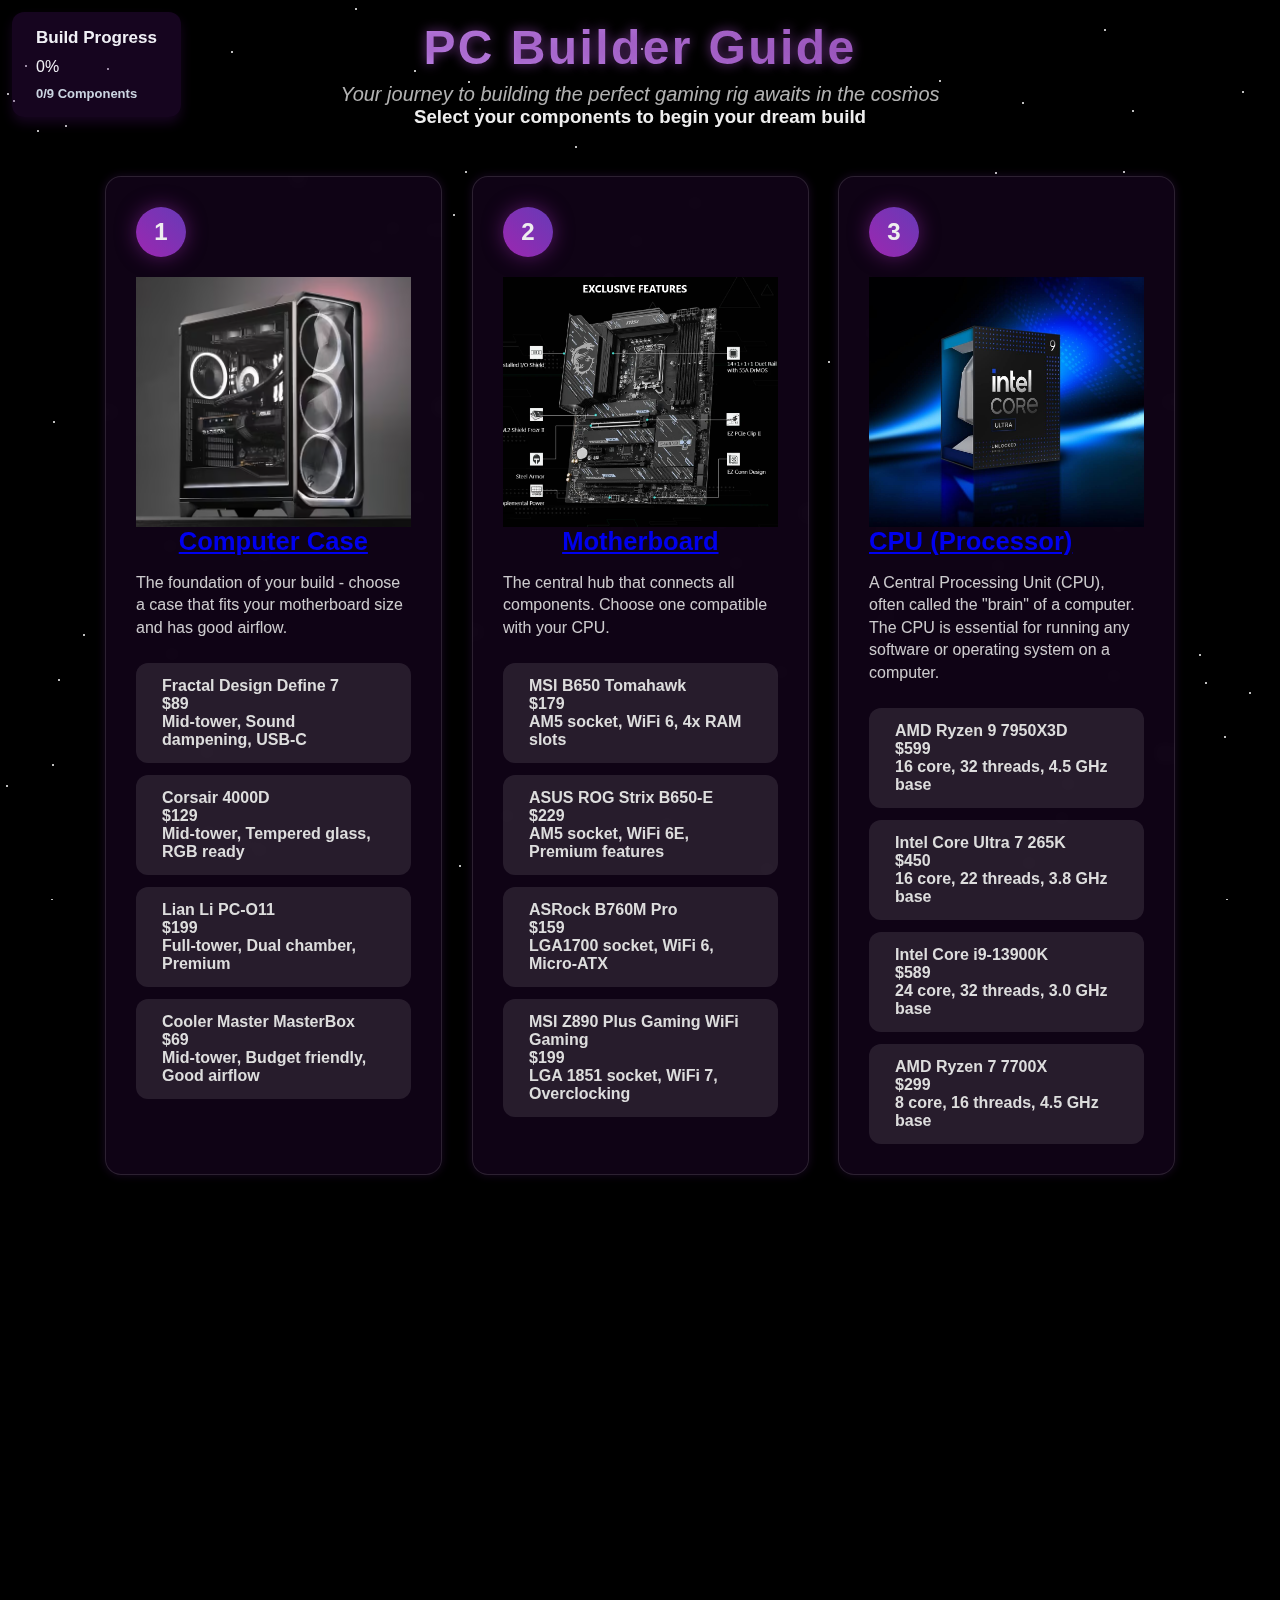
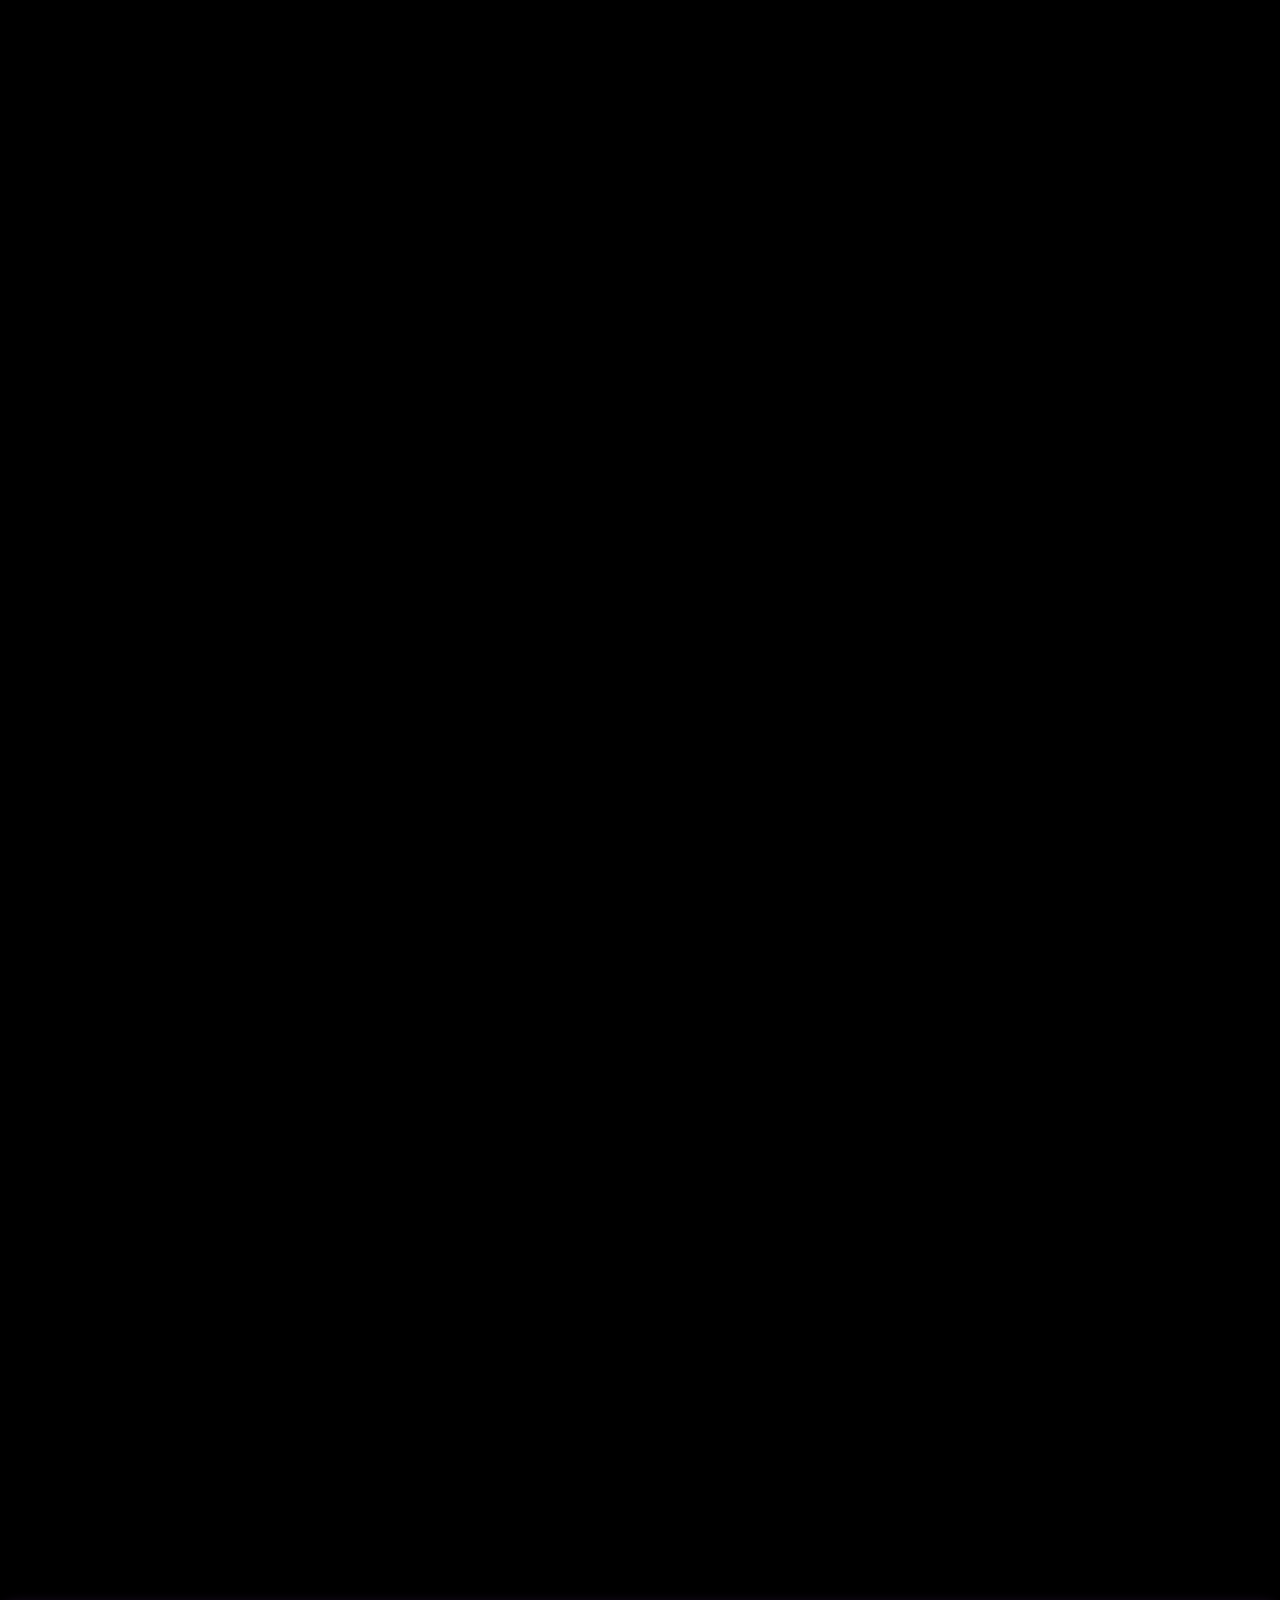
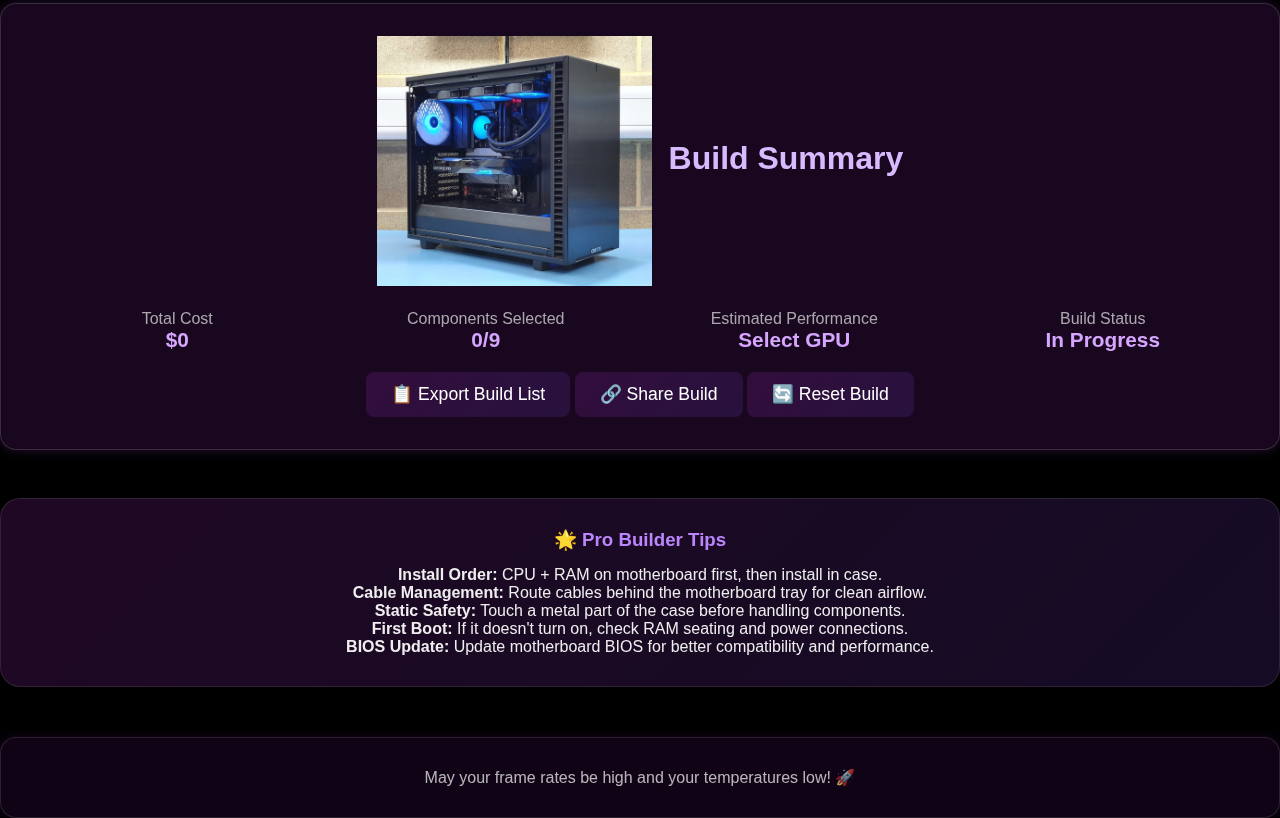
<file: index2.html>
<!DOCTYPE html>
<html lang="en">

<head>
    <meta charset="UTF-8" />
    <meta name="viewport" content="width=device-width, initial-scale=1.0" />
    <title>PC Builder Guide - Galaxy Edition</title>
    <link rel="stylesheet" href="style.css" />
</head>

<body>
    <!-- Star background -->
    <div class="stars"></div>

    <!-- Build progress widget -->
    <div class="build-progress">
        <h4>Build Progress</h4>
        <div class="progress-circle" id="progressCircle">0%</div>
        <div id="progressText">0/9 Components</div>
    </div>

    <!-- Main container -->
    <div class="container">
        <!-- Header Section -->
        <header class="header">
            <h1>PC Builder Guide</h1>
            <p class="subtitle">Your journey to building the perfect gaming rig awaits in the cosmos</p>
            <h3>Select your components to begin your dream build</h3>
        </header>

        <!-- Build Steps (Start with CASE and include all components) -->
        <section class="build-steps" id="buildSteps">
            <!-- STEP 1: Case -->
            <div class="step" data-component="case">
                <div class="step-header">
                    <div class="step-number">1</div>
                    <div class="step-checkbox"></div>
                </div>
                <h3>
                    <a href="Images\Meshify-3_Black.avif" class="step-link" target="_blank">
                        <img src="Images\Meshify-3_Black.avif" alt="Computer Case Icon" class="step-icon" loading="lazy" />
                        <span class="step-text">Computer Case</span>
                    </a>
                </h3>
                <p>The foundation of your build - choose a case that fits your motherboard size and has good airflow.
                </p>
                <div class="component-selector">
                    <div class="component-option" data-component="case" data-price="89" data-name="Fractal Design Define 7">
                        <div class="component-name">Fractal Design Define 7</div>
                        <div class="component-price">$89</div>
                        <div class="component-specs">Mid-tower, Sound dampening, USB-C</div>
                    </div>
                    <div class="component-option" data-component="case" data-price="129" data-name="Corsair 4000D">
                        <div class="component-name">Corsair 4000D</div>
                        <div class="component-price">$129</div>
                        <div class="component-specs">Mid-tower, Tempered glass, RGB ready</div>
                    </div>
                    <div class="component-option" data-component="case" data-price="199" data-name="Lian Li PC-O11">
                        <div class="component-name">Lian Li PC-O11</div>
                        <div class="component-price">$199</div>
                        <div class="component-specs">Full-tower, Dual chamber, Premium</div>
                    </div>
                    <div class="component-option" data-component="case" data-price="69" data-name="Cooler Master MasterBox">
                        <div class="component-name">Cooler Master MasterBox</div>
                        <div class="component-price">$69</div>
                        <div class="component-specs">Mid-tower, Budget friendly, Good airflow</div>
                    </div>
                </div>
            </div>

            <!-- STEP 2: Motherboard -->
            <div class="step" data-component="motherboard">
                <div class="step-header">
                    <div class="step-number">2</div>
                    <div class="step-checkbox"></div>
                </div>
                <h3>
                    <a href="Images/MSI_Tomahawk.jpg" class="step-link" target="_blank">
                        <img src="Images/MSI_Tomahawk.jpg" alt="Motherboard Icon" class="step-icon" loading="lazy" />
                        <span class="step-text">Motherboard</span>
                    </a>
                </h3>
                <p>The central hub that connects all components. Choose one compatible with your CPU.</p>
                <div class="component-selector">
                    <div class="component-option" data-component="motherboard" data-price="179" data-name="MSI B650 Tomahawk"
                        data-socket="AM5">
                        <div class="component-name">MSI B650 Tomahawk</div>
                        <div class="component-price">$179</div>
                        <div class="component-specs">AM5 socket, WiFi 6, 4x RAM slots</div>
                    </div>
                    <div class="component-option" data-component="motherboard" data-price="229" data-name="ASUS ROG Strix B650-E"
                        data-socket="AM5">
                        <div class="component-name">ASUS ROG Strix B650-E</div>
                        <div class="component-price">$229</div>
                        <div class="component-specs">AM5 socket, WiFi 6E, Premium features</div>
                    </div>
                    <div class="component-option" data-component="motherboard" data-price="159" data-name="ASRock B760M Pro"
                        data-socket="LGA1700">
                        <div class="component-name">ASRock B760M Pro</div>
                        <div class="component-price">$159</div>
                        <div class="component-specs">LGA1700 socket, WiFi 6, Micro-ATX</div>
                    </div>
                    <div class="component-option" data-component="motherboard" data-price="199"
                        data-name="MSI Z890 Plus Gaming WiFi Gaming" data-socket="LGA1700">
                        <div class="component-name">MSI Z890 Plus Gaming WiFi Gaming</div>
                        <div class="component-price">$199</div>
                        <div class="component-specs">LGA 1851 socket, WiFi 7, Overclocking</div>
                    </div>
                </div>
            </div>
            <!-- STEP 3: CPU-->
            <div class="step" data-component="CPU">
                <div class="step-header">
                    <div class="step-number">3</div>
                    <div class="step-checkbox"></div>
                </div>
                <h3>
                    <a href="Images/Intel_coreUltra9.jpg" class="step-link" target="_blank">
                        <img src="Images/Intel_coreUltra9.jpg" alt="CPU Icon" class="step-icon" loading="lazy" />
                        <span>CPU (Processor)</span>
                    </a>
                </h3>
                <p>A Central Processing Unit (CPU), often called the "brain" of a computer. The CPU is essential for
                    running any software or operating system on a computer.</p>
                <div class="component-selector">
                    <div class="component-option" data-component="CPU" data-price="599" data-name="AMD Ryzen 9 7950X3D">
                        <div class="component-name">AMD Ryzen 9 7950X3D</div>
                        <div class="component-price">$599</div>
                        <div class="component-specs">16 core, 32 threads, 4.5 GHz base</div>
                    </div>
                    <div class="component-option" data-component="CPU" data-price="450" data-name="Intel Core Ultra 7 265">
                        <div class="component-name">Intel Core Ultra 7 265K</div>
                        <div class="component-price">$450</div>
                        <div class="component-specs">16 core, 22 threads, 3.8 GHz base</div>
                    </div>
                    <div class="component-option" data-component="CPU" data-price="589" data-name="Intel Core i9-13900K">
                        <div class="component-name">Intel Core i9-13900K</div>
                        <div class="component-price">$589</div>
                        <div class="component-specs">24 core, 32 threads, 3.0 GHz base</div>
                    </div>
                    <div class="component-option" data-component="CPU" data-price="299" data-name="AMD Ryzen 7 7700X">
                        <div class="component-name">AMD Ryzen 7 7700X</div>
                        <div class="component-price">$299</div>
                        <div class="component-specs">8 core, 16 threads, 4.5 GHz base</div>
                    </div>
                </div>
            </div>

            <!-- STEP 4: CPU Cooling Fan-->
            <div class="step" data-component="CPU-cooling-fan">
                <div class="step-header">
                    <div class="step-number">4</div>
                    <div class="step-checkbox"></div>
                </div>
                <h3>
                    <a href="Images/CPU_Fan.webp" class="step-link" target="_blank">
                        <img src="Images/CPU_Fan.webp" alt="CPU Fan Icon" class="step-icon" loading="lazy" />
                        <span>CPU Cooling Fan</span>
                    </a>
                </h3>
                <p>Keeps your processor cool under load. Choose between air and liquid cooling.</p>
                <div class="component-selector">
                    <div class="component-option" data-component="CPU-cooling-fan" data-price="35" data-name="Cooler Master Hyper 212">
                        <div class="component-name">Cooler Master Hyper 212</div>
                        <div class="component-price">$35</div>
                        <div class="component-specs">Air cooling, 120mm fan, Budget</div>
                    </div>
                    <div class="component-option" data-component="CPU-cooling-fan" data-price="89" data-name="Noctua NH-D15">
                        <div class="component-name">Noctua NH-D15</div>
                        <div class="component-price">$89</div>
                        <div class="component-specs">Air cooling, Dual 140mm fans, Premium</div>
                    </div>
                    <div class="component-option" data-component="CPU-cooling-fan" data-price="129" data-name="Corsair H100i">
                        <div class="component-name">Corsair H100i</div>
                        <div class="component-price">$129</div>
                        <div class="component-specs">40mm AIO, RGB lighting, Liquid</div>
                    </div>
                    <div class="component-option" data-component="CPU-cooling-fan" data-price="179" data-name="Arctic Liquid Freezer II 280">
                        <div class="component-name">Arctic Liquid Freezer II 280</div>
                        <div class="component-price">$179</div>
                        <div class="component-specs">280mm AIO, Excellent performance</div>
                    </div>
                </div>
            </div>

            <!-- STEP 5: RAM (Memory)-->
            <div class="step" data-component="RAM (Memory)">
                <div class="step-header">
                    <div class="step-number">5</div>
                    <div class="step-checkbox"></div>
                </div>
                <h3>
                    <a href="Images/DDR5_Ram.jpg" class="step-link" target="_blank">
                        <img src="Images/DDR5_Ram.jpg" alt="RAM Icon" class="step-icon" loading="lazy" />
                        <span>RAM (Memory)</span>
                    </a>
                </h3>
                <p>System memory for multitasking. 16GB minimum for gaming, 32GB for content creation</p>
                <div class="component-selector">
                    <div class="component-option" data-component="RAM" data-price="89" data-name="Corsair Vengeance LPX 16GB">
                        <div class="component-name">Corsair Vengeance LPX 16GB</div>
                        <div class="component-price">$89</div>
                        <div class="component-specs">DDR4-3200, 2x8GB, CL16t</div>
                    </div>
                    <div class="component-option" data-component="RAM" data-price="139" data-name="G.Skill Trident Z5 32GB">
                        <div class="component-name">G.Skill Trident Z5 32GB</div>
                        <div class="component-price">$139</div>
                        <div class="component-specs">DDR5-5600, 2x16GB</div>
                    </div>
                    <div class="component-option" data-component="RAM" data-price="119" data-name="TEAMGROUP T-Create Expert CL30">
                        <div class="component-name">TEAMGROUP T-Create Expert CL30 32GB</div>
                        <div class="component-price">$119</div>
                        <div class="component-specs">DDR5-6000, 2x16GB</div>
                    </div>
                    <div class="component-option" data-component="RAM" data-price="119" data-name="Arctic Liquid Freezer II 280">
                        <div class="component-name">Kingston Fury Beast 32GB</div>
                        <div class="component-price">$119</div>
                        <div class="component-specs">DDR4-3200, 2x16GB</div>
                    </div>
                </div>
            </div>

            <!-- STEP 6: Storage-->
            <div class="step" data-component="Storage">
                <div class="step-header">
                    <div class="step-number">6</div>
                    <div class="step-checkbox"></div>
                </div>
                <h3>
                    <a href="Images/NVME_2TB.jpg" class="step-link" target="_blank">
                        <img src="Images/NVME_2TB.jpg" alt="NVME Icon" class="step-icon" loading="lazy" />
                        <span>NVME Storage</span>
                    </a>
                </h3>
                <p>Fast SSD storage for your operating system and games.</p>
                <div class="component-selector">
                    <div class="component-option" data-component="Storage" data-price="89" data-name="Samsung 980 1TB">
                        <div class="component-name">Samsung 980 1TB</div>
                        <div class="component-price">$89</div>
                        <div class="component-specs">PCIe 3.0, 3500MB/s read</div>
                    </div>
                    <div class="component-option" data-component="Storage" data-price="129" data-name="WD Black SN850X 1TB">
                        <div class="component-name">WD Black SN850X 1TB</div>
                        <div class="component-price">$129</div>
                        <div class="component-specs">PCIe 4.0, 7300MB/s read</div>
                    </div>
                    <div class="component-option" data-component="Storage" data-price="199" data-name="Samsung 990 Pro 2TB">
                        <div class="component-name">Samsung 990 Pro 2TB</div>
                        <div class="component-price">$199</div>
                        <div class="component-specs">PCIe 4.0, 7450MB/s read</div>
                    </div>
                    <div class="component-option" data-component="Storage" data-price="69" data-name="Kingston NV2 1TB">
                        <div class="component-name">Kingston NV2 1TB</div>
                        <div class="component-price">$69</div>
                        <div class="component-specs">PCIe 4.0, 3500MB/s read</div>
                    </div>
                </div>
            </div>

            <!-- STEP 7: GPU (Graphics Card)-->
            <div class="step" data-component="GPU (Graphics Card)">
                <div class="step-header">
                    <div class="step-number">7</div>
                    <div class="step-checkbox"></div>
                </div>
                <h3>
                    <a href="Images/RTX_5080.jpg" class="step-link" target="_blank">
                        <img src="Images/RTX_5080.jpg" alt="GPU Icon" class="step-icon" loading="lazy" />
                        <span>GPU (Graphics Card)</span>
                    </a>
                </h3>
                <p>The gaming powerhouse. Choose based on your target resolution and performance needs..</p>
                <div class="component-selector">
                    <div class="component-option" data-component="GPU" data-price="299" data-name="AMD Radeon RX 7600">
                        <div class="component-name">AMD Radeon RX 7600</div>
                        <div class="component-price">$299</div>
                        <div class="component-specs">8GB GDDR6 VRAM, 1080p gaming</div>
                    </div>
                    <div class="component-option" data-component="GPU" data-price="599" data-name="Nvidia RTX 4070 Super">
                        <div class="component-name">Nvidia RTX 4070 Super</div>
                        <div class="component-price">$599</div>
                        <div class="component-specs">12GB VRAM, 1440p gaming</div>
                    </div>
                    <div class="component-option" data-component="GPU" data-price="1199" data-name="Nvidia RTX 4080 Super">
                        <div class="component-name">Nvidia RTX 4080 Super</div>
                        <div class="component-price">$1199</div>
                        <div class="component-specs">16GB VRAM, 4K gaming</div>
                    </div>
                    <div class="component-option" data-component="GPU" data-price="1999" data-name="Nvidia RTX 5090">
                        <div class="component-name">Nvidia RTX 5090</div>
                        <div class="component-price">$1999</div>
                        <div class="component-specs">32 GB GDDR7 VRAM, Extreme 4K / 8K gaming with full ray tracing</div>
                    </div>
                </div>
            </div>

            <!-- STEP 8: PSU (Power Supply Unit)-->
            <div class="step" data-component="PSU">
                <div class="step-header">
                    <div class="step-number">8</div>
                    <div class="step-checkbox"></div>
                </div>
                <h3>
                    <a href="Images/MSI_PSU.jpg" class="step-link" target="_blank">
                        <img src="Images/MSI_PSU.jpg" alt="PSU Icon" class="step-icon" loading="lazy" />
                        <span>PSU (Power Supply)</span>
                    </a>
                </h3>
                <p>Powers your entire system. Don't skimp on quality - it protects all your components</p>
                <div class="component-selector">
                    <div class="component-option" data-component="PSU" data-price="89" data-name="Corsair CV650">
                        <div class="component-name">Corsair CV650</div>
                        <div class="component-price">$89</div>
                        <div class="component-specs">650W, 80+ Bronze, 3-year warranty</div>
                    </div>
                    <div class="component-option" data-component="PSU" data-price="129" data-name="Seasonic Focus GX-750">
                        <div class="component-name">Seasonic Focus GX-750</div>
                        <div class="component-price">$129</div>
                        <div class="component-specs">750W, 80+ Gold, Fully modular</div>
                    </div>
                    <div class="component-option" data-component="PSU" data-price="179" data-name="Corsair RM850x">
                        <div class="component-name">Corsair RM850x</div>
                        <div class="component-price">$179</div>
                        <div class="component-specs">850W, 80+ Gold, Zero RPM mode</div>
                    </div>
                    <div class="component-option" data-component="PSU" data-price="199" data-name="EVGA SuperNOVA 1000">
                        <div class="component-name">EVGA SuperNOVA 1000</div>
                        <div class="component-price">$199</div>
                        <div class="component-specs">1000W, 80+ Gold, High-end builds</div>
                    </div>
                </div>
            </div>

            <!-- STEP 9: Mouse & Keyboard-->
            <div class="step" data-component="Peripherals">
                <div class="step-header">
                    <div class="step-number">9</div>
                    <div class="step-checkbox"></div>
                </div>
                <h3>
                    <a href="Images/keyboard_mouse.webp" class="step-link" target="_blank">
                        <img src="Images/keyboard_mouse.webp" alt="Peripherals Icon" class="step-icon-b" loading="lazy" />
                        <span>Mouse & Keyboard</span>
                    </a>
                </h3>
                <p>Complete your setup with quality input devices for the best gaming experience.</p>
                <div class="component-selector">
                    <div class="component-option" data-component="Peripherals" data-price="79" data-name="Logitech G502 + K120">
                        <div class="component-name">Logitech G502 + K120</div>
                        <div class="component-price">$79</div>
                        <div class="component-specs">Gaming mouse + Basic keyboard</div>
                    </div>
                    <div class="component-option" data-component="Peripherals" data-price="159" data-name="Razer DeathAdder V3 + BlackWidow">
                        <div class="component-name">Razer DeathAdder V3 + BlackWidow</div>
                        <div class="component-price">$159</div>
                        <div class="component-specs">Pro gaming mouse + Mechanical keyboard</div>
                    </div>
                    <div class="component-option" data-component="Peripherals" data-price="199" data-name="Corsair M65 + K70 RGB">
                        <div class="component-name">Corsair M65 + K70 RGB</div>
                        <div class="component-price">$199</div>
                        <div class="component-specs">FPS mouse + RGB mechanical keyboard</div>
                    </div>
                    <div class="component-option" data-component="Peripherals" data-price="129" data-name="SteelSeries Rival 650 + Apex 7">
                        <div class="component-name">SteelSeries Rival 650 + Apex 7</div>
                        <div class="component-price">$129</div>
                        <div class="component-specs">Wireless mouse + TKL keyboard</div>
                    </div>
                </div>
            </div>
        </section>
    </div>

    <!-- Build Summary -->
    <section class="summary-card">
        <h3>
            <img src="Images/Complete_PC.jpg" alt="PC Build Icon" class="step-icon" loading="lazy" /> Build Summary
        </h3>
        <div class="summary-grid">
            <div class="summary-item">
                <div class="summary-label">Total Cost</div>
                <div class="summary-value" id="totalCost">$0</div>
            </div>
            <div class="summary-item">
                <div class="summary-label">Components Selected</div>
                <div class="summary-value" id="componentsSelected">0/9</div>
            </div>
            <div class="summary-item">
                <div class="summary-label">Estimated Performance</div>
                <div class="summary-value" id="performanceLevel">Select GPU</div>
            </div>
            <div class="summary-item">
                <div class="summary-label">Build Status</div>
                <div class="summary-value" id="buildStatus">In Progress</div>
            </div>
        </div>
        <div id="button-group">
            <button class="export-btn" onclick="exportBuild()">📋 Export Build List</button>
            <button class="export-btn" onclick="shareBuild()">🔗 Share Build</button>
            <button class="export-btn" onclick="resetBuild()">🔄 Reset Build</button>
        </div>
    </section>

    <!-- Tips Section -->
    <section class="tips">
        <h3>🌟 Pro Builder Tips</h3>
        <p><strong>Install Order:</strong> CPU + RAM on motherboard first, then install in case.</p>
        <p><strong>Cable Management:</strong> Route cables behind the motherboard tray for clean airflow.</p>
        <p><strong>Static Safety:</strong> Touch a metal part of the case before handling components.</p>
        <p><strong>First Boot:</strong> If it doesn't turn on, check RAM seating and power connections.</p>
        <p><strong>BIOS Update:</strong> Update motherboard BIOS for better compatibility and performance.</p>
    </section>

    <footer class="footer">
        <p>May your frame rates be high and your temperatures low! 🚀</p>
    </footer>

    <script src="script.js" defer></script>
</body>

</html>
</file>
<file: style.css>
/* Reset & base */
* {
  margin: 0;
  padding: 0;
  box-sizing: border-box;
}

body {
  background: #000;
  color: #eee;
  font-family: 'Segoe UI', Tahoma, Geneva, Verdana, sans-serif;
  overflow-x: hidden;
  scroll-behavior: smooth;
  -webkit-font-smoothing: antialiased;
  -moz-osx-font-smoothing: grayscale;
}

/* Stars container fixed behind everything */
.stars {
  position: fixed;
  top: 0; left: 0;
  width: 100vw;
  height: 100vh;
  pointer-events: none;
  z-index: -10;
  background: transparent;
  overflow: hidden;
  will-change: transform;
  backface-visibility: hidden;
}

/* Each star is a tiny white dot that twinkles */
.star {
  position: absolute;
  width: 2px;
  height: 2px;
  border-radius: 50%;
  background: white;
  animation: starTwinkle 2s ease-in-out infinite;
  will-change: opacity;
  backface-visibility: hidden;
}

/* Twinkle animation for stars */
@keyframes starTwinkle {
  0%, 100% { opacity: 0.3; }
  50% { opacity: 1; }
}

/* Main container for page content */
.container {
  max-width: 1100px;
  margin: 0 auto;
  padding: 20px 15px;
  position: relative;
  z-index: 10;
}

/* Header section */
.header {
  text-align: center;
  margin-bottom: 3rem;
}

.header h1 {
  font-size: 3rem;
  background: linear-gradient(45deg, #d1a0ff, #8e44ad);
  -webkit-background-clip: text;
  -webkit-text-fill-color: transparent;
  background-clip: text;
  font-weight: 900;
  letter-spacing: 0.05em;
  text-shadow: 0 0 12px rgba(142, 68, 173, 0.7);
  will-change: text-shadow;
}

.subtitle {
  font-size: 1.25rem;
  opacity: 0.75;
  margin-top: 0.5rem;
  font-weight: 500;
  font-style: italic;
}

.step-text{
  text-align: center;
  display: flex;
  justify-content: center; 
  align-items: center;      
}

.build-progress {
  position: fixed;
  font-size: 17px;
  top: 12px;
  left: 12px;
  background: rgba(74, 15, 103, 0.3);
  color: #f0f0f5;
  font-family: 'Segoe UI', Tahoma, Geneva, Verdana, sans-serif;
  padding: 16px 24px;
  border-radius: 12px;
  box-shadow: 0 6px 12px rgba(74, 15, 103, 0.3);
  z-index: 10000;
  display: flex;
  flex-direction: column;
  align-items: flex-start;
  gap: 10px;
  min-width: 160px;
}

#progressCircle {
  font-size: 16px;
  font-weight: 500;
  background: transparent;     
  width: auto;             
  height: auto;
  border-radius: 10px;
  color: #f0f0f5;          
  padding: 0;
  display: inline-block;   
  justify-content: unset;
  align-items: unset;
}

#progressText {
  font-size: 13px;
  font-weight: 700;
  color: #cbd5e1;
}

/* Steps grid */
.build-steps {
  display: grid;
  grid-template-columns: repeat(3, 1fr);
  row-gap: 50px; /* bigger vertical spacing */
  column-gap: 30px; /* keep horizontal spacing */
}

/* Individual step */
.step {
  background: rgba(50, 10, 70, 0.3);
  border-radius: 1rem;
  padding: 30px;
  box-shadow: 0 0 10px rgba(100, 30, 140, 0.25);
  backdrop-filter: blur(8px);
  border: 1px solid rgba(255, 255, 255, 0.12);
  opacity: 0;
  transform: translateY(40px);
  transition: opacity 0.6s ease, transform 0.6s ease;
  will-change: opacity, transform;
  cursor: default;
  position: relative;
  overflow: hidden;
}


.step:hover::before,
.tips:hover::before {
    transform: rotate(45deg) translate(0, 0);
    opacity: 1;
}

.step:hover,
.tips:hover {
    transform: translateY(-10px);
    box-shadow: 0 20px 40px rgba(156, 39, 176, 0.3);
    border-color: rgba(156, 39, 176, 0.5);
}

.step-number {
    display: inline-block;
    width: 50px;
    height: 50px;
    background: linear-gradient(45deg, #9c27b0, #673ab7);
    border-radius: 50%;
    text-align: center;
    line-height: 50px;
    font-weight: bold;
    font-size: 1.5em;
    margin-bottom: 20px;
    box-shadow: 0 0 20px rgba(156, 39, 176, 0.5);
}

.step.visible {
  opacity: 1;
  transform: translateY(0);
}

/* Step heading */
.step h3 {
  font-size: 1.6rem;
  margin-bottom: 1rem;
  color: #cdaeff;
  font-weight: 700;
}

/* Step description */
.step p {
  font-size: 1rem;
  line-height: 1.4;
  opacity: 0.85;
  margin-bottom: 1.5rem;
}

.step-text {
    margin-left: center;
}

.step-icon,
.step-icon-a,
.step-icon-b,
.step-icon-c {
    vertical-align: middle;
    margin-right: 8px;
    object-fit: cover;
    width: 275px;
    height: 250px;
}

.step-icon-b { 
    width: 100px; height: 85px; 
}


/* Component selector container */
.component-selector {
  display: flex;
  flex-direction: column;
  gap: 0.75rem;
}

/* Component options styling */
.component-option {
  padding: 0.75rem 1.5rem;
  border-radius: 0.75rem;
  border: 2px solid transparent;
  background-color: rgba(255 255 255 / 0.1);
  color: #ddd;
  font-weight: 600;
  cursor: pointer;
  transition: background-color 0.3s ease, border-color 0.3s ease, box-shadow 0.3s ease;
  will-change: background-color, border-color, box-shadow;
}

.component-option:hover {
  background-color: rgba(150, 200, 255, 0.15);
  border-color: #7db8ff;
  box-shadow: 0 0 8px rgba(125, 184, 255, 0.6);
}

.component-option.selected {
  background-color: rgba(100, 220, 120, 0.2);
  border-color: #68c44a;
  box-shadow: 0 0 10px rgba(104, 196, 74, 0.8);
  color: #a8f0a3;
}

/* Summary card */
.summary-card {
  background: rgba(70, 20, 90, 0.35);
  padding: 2rem;
  border-radius: 1rem;
  border: 1px solid rgba(255, 255, 255, 0.15);
  backdrop-filter: blur(12px);
  margin-bottom: 3rem;
  box-shadow: 0 0 12px rgba(120, 60, 160, 0.3);
  color: #ddd;
}

/* Summary title */
.summary-card h3 {
  text-align: center;
  font-size: 2rem;
  margin-bottom: 1.5rem;
  color: #d8baff;
  font-weight: 700;
}

/* Summary grid */
.summary-grid {
  display: grid;
  grid-template-columns: repeat(auto-fit, minmax(160px, 1fr));
  gap: 1.25rem;
  text-align: center;
}

.summary-label {
  font-size: 1rem;
  opacity: 0.75;
}

.summary-value {
  font-size: 1.3rem;
  font-weight: 700;
  color: #d6a6ff;
}

/* Export button */
.export-btn {
    background: linear-gradient(135deg, rgba(156, 39, 176, 0.2), rgba(103, 58, 183, 0.2));
    color: white;
    font-size: 1.1rem;
    padding: 12px 25px;
    border: none;
    border-radius: 8px;
    cursor: pointer;
    transition: all 0.3s ease;
}

.export-btn:hover {
  background: #4b238a;
  box-shadow: 0 0 12px rgba(75, 35, 138, 1);
}

#button-group {
        text-align: center;
        margin-top: 20px;
        
    }

.tips {
    background: linear-gradient(135deg, rgba(156, 39, 176, 0.2), rgba(103, 58, 183, 0.2));
    backdrop-filter: blur(10px);
    border: 1px solid rgba(255, 255, 255, 0.1);
    border-radius: 20px;
    padding: 30px;
    transition: all 0.3s ease;
    position: relative;
    overflow: hidden;
    text-align: center;
}

.tips h3 {
    color: #bb86fc;
    margin-bottom: 15px;
}

.footer {
    text-align: center;
    padding: 40px 0;
    margin-top: 50px;
    background: rgba(50, 10, 70, 0.3);
    border-radius: 1rem;
    padding: 30px;
    box-shadow: 0 0 10px rgba(100, 30, 140, 0.25);
    backdrop-filter: blur(8px);
    border: 1px solid rgba(255, 255, 255, 0.12);
}

.footer p {
    opacity: 0.7;
    color: white;
}

/* Compatibility warning box */
.compatibilityWarning {
  margin-top: 1rem;
  padding: 1rem 1.25rem;
  background: #ff4d4d;
  color: #660000;
  border-radius: 0.6rem;
  font-weight: 700;
  text-align: center;
  box-shadow: 0 0 8px #aa0000aa;
  display: none;
}

/* Responsive tweaks */
@media (max-width: 768px) {
  .header h1 {
    font-size: 2.25rem;
  }

  .build-steps {
    grid-template-columns: 1fr;
    gap: 1.5rem;
  }

  .summary-grid {
    grid-template-columns: 1fr;
  }
}
</file>
